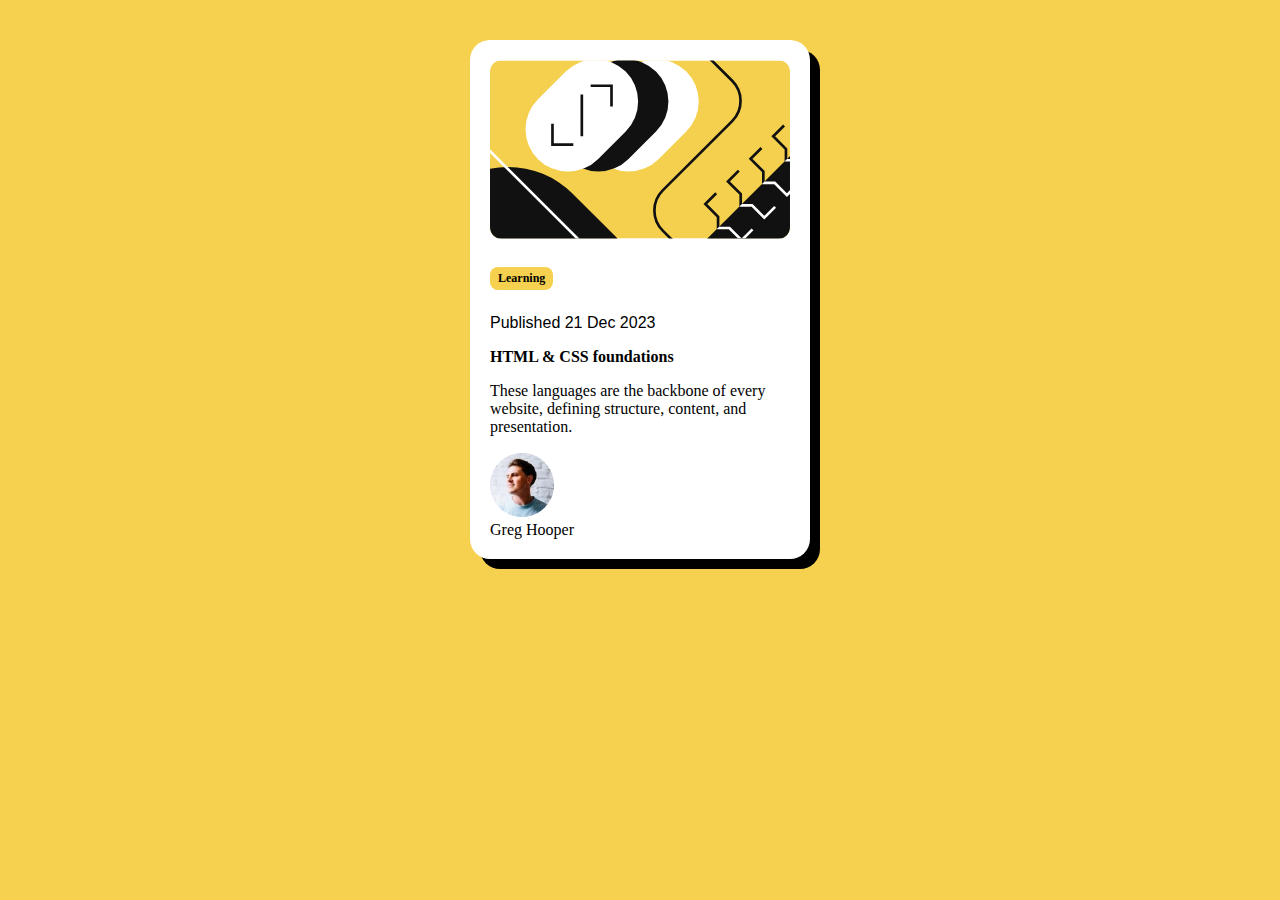
<file: BLOG CARD/index.html>
<!DOCTYPE html>
<html lang="en">
<head>
  <meta charset="UTF-8">
  <meta name="viewport" content="width=device-width, initial-scale=1.0">
  <title>Styled Card</title>
  <link rel="stylesheet" href="style.css">
</head>
<body>
  <div class="card">
    <img src="images/illustration-article.svg" id="img">
    <p id="learning">Learning</p>
    <p id="publish">Published 21 Dec 2023</p>
    <p id="longtext">HTML & CSS foundations</p>
    <p id="desc">These languages are the backbone of every website, defining structure, content, and presentation.</p>
    <img src="images/image-avatar.webp" alt="" id="icon">
    <div class="author">Greg Hooper</div>
  </div>
</body>
</html>
</file>
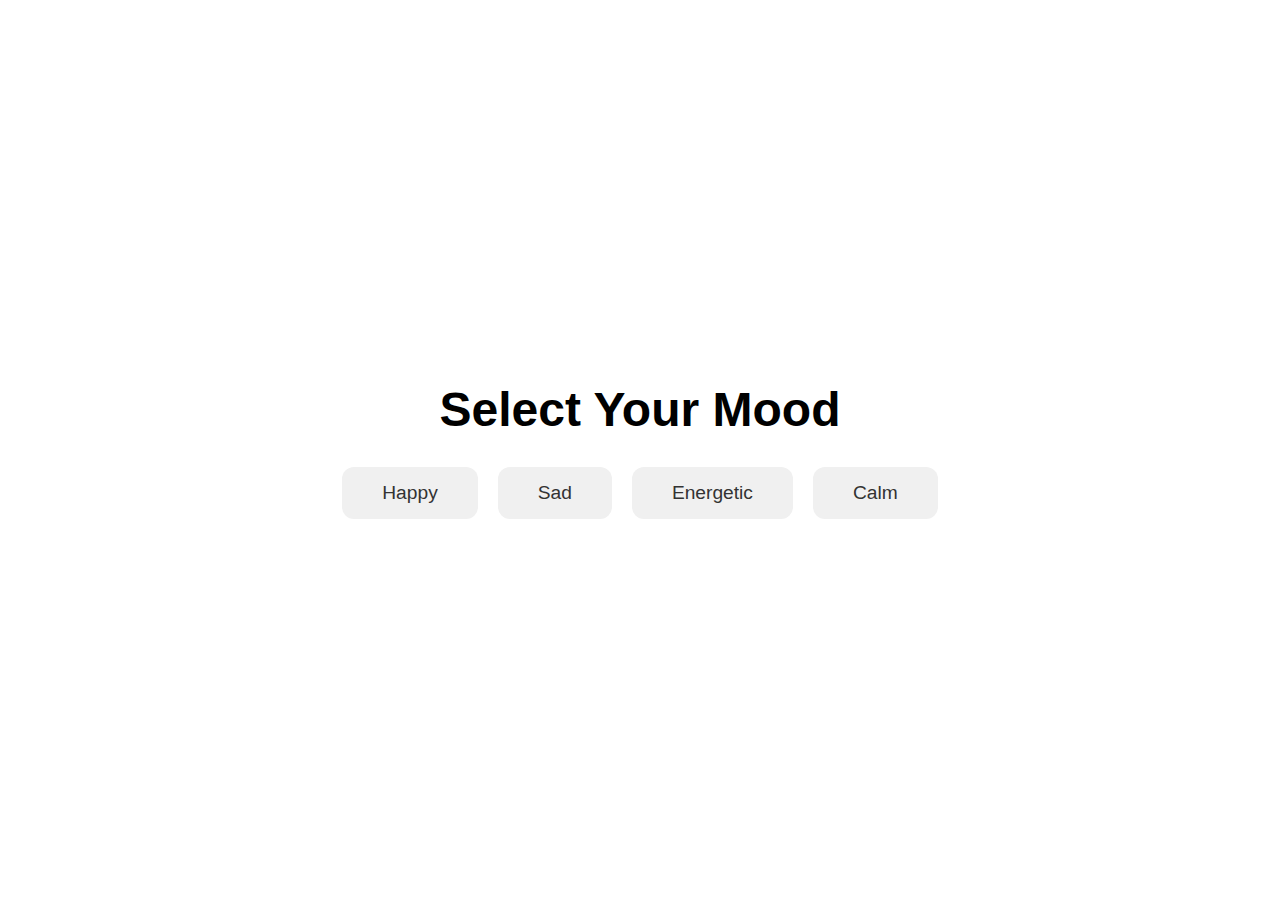
<file: fun webisite no level for this/index.html>
<!DOCTYPE html>
<html lang="en">
<head>
  <meta charset="UTF-8">
  <meta name="viewport" content="width=device-width, initial-scale=1">
  <title>Mood Customizer</title>
  <link rel="stylesheet" href="styles.css">
</head>
<body>
  <div class="container">
    <h1>Select Your Mood</h1>
    <div class="mood-buttons">
      <button class="mood-btn" id="happy-btn">Happy</button>
      <button class="mood-btn" id="sad-btn">Sad</button>
      <button class="mood-btn" id="energetic-btn">Energetic</button>
      <button class="mood-btn" id="calm-btn">Calm</button>
    </div>
  </div>
  <script src="script.js"></script>
</body>
</html>
</file>
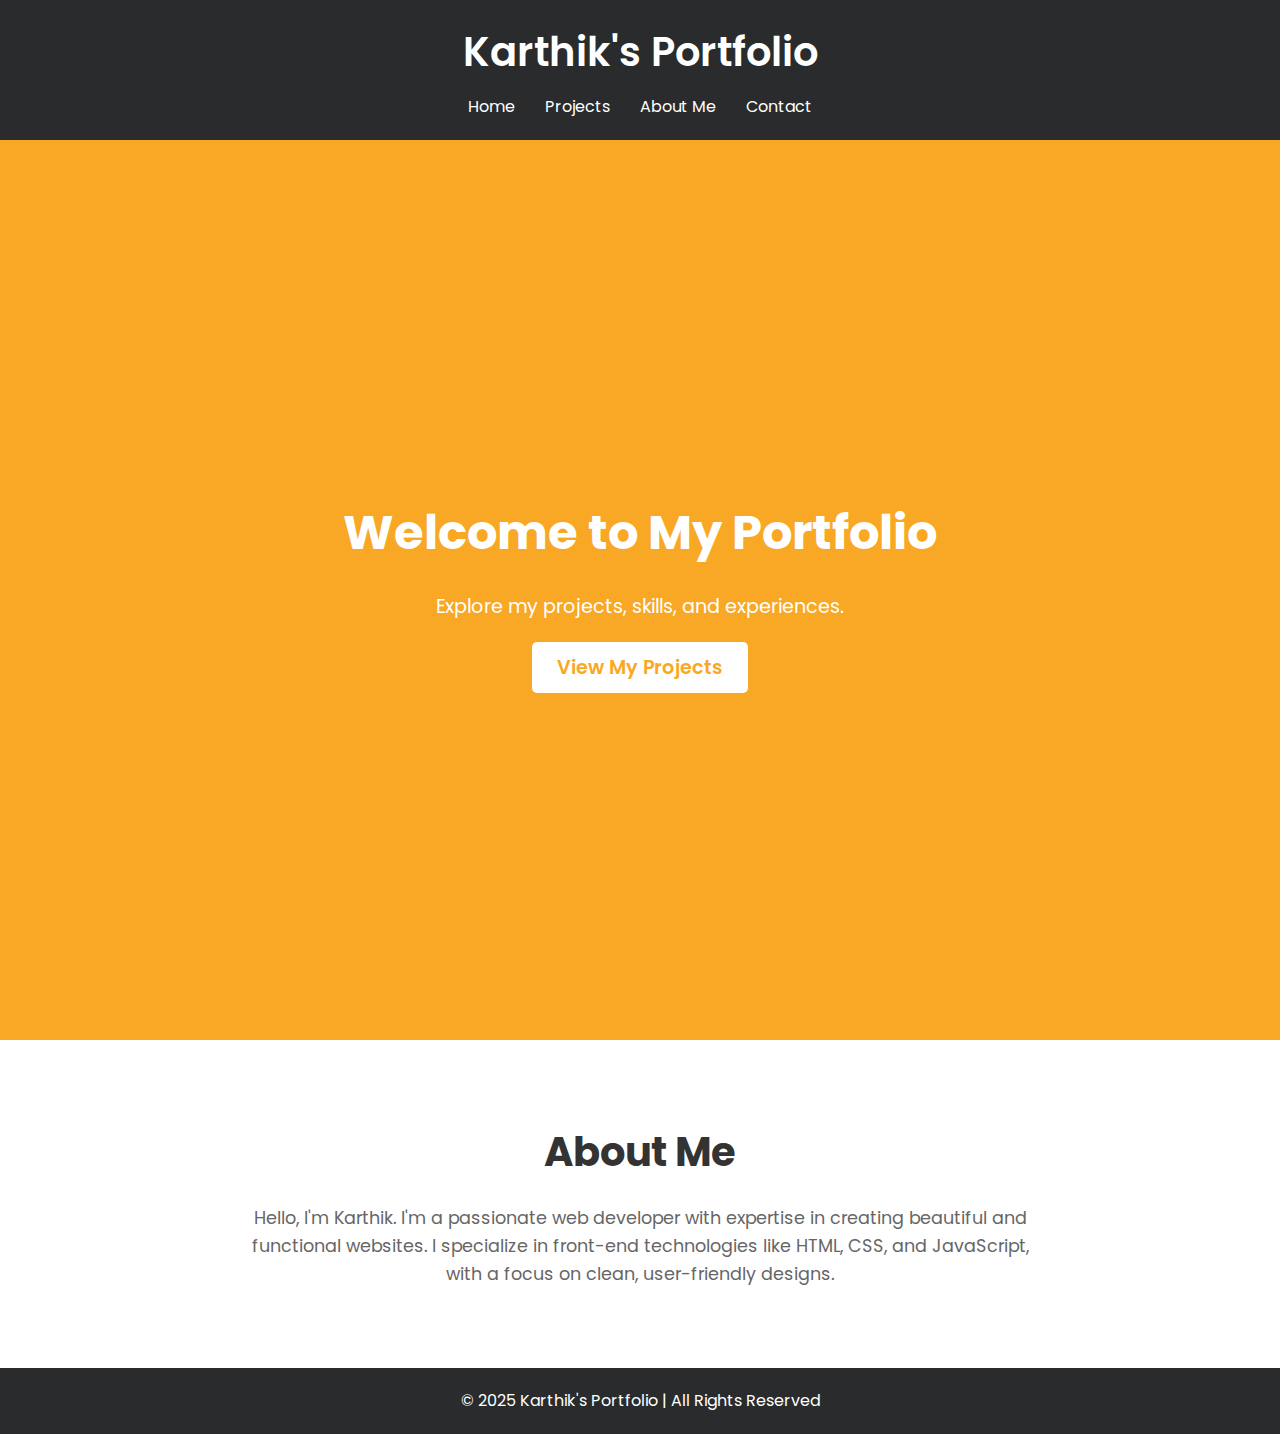
<file: portfolio webiste level -2/index.html>
<!DOCTYPE html>
<html lang="en">
<head>
    <meta charset="UTF-8">
    <meta name="viewport" content="width=device-width, initial-scale=1.0">
    <title>Welcome to My Portfolio</title>
    <link href="https://fonts.googleapis.com/css2?family=Poppins:wght@300;400;600&display=swap" rel="stylesheet">
    <link rel="stylesheet" href="styles.css">
</head>
<body>
    <header>
        <nav>
            <a href="index.html" class="logo">Karthik's Portfolio</a>
            <ul>
                <li><a href="index.html">Home</a></li>
                <li><a href="projects.html">Projects</a></li>
                <li><a href="about.html">About Me</a></li>
                <li><a href="contact.html">Contact</a></li>
            </ul>
        </nav>
    </header>

    <section class="hero">
        <div class="hero-text">
            <h1>Welcome to My Portfolio</h1>
            <p>Explore my projects, skills, and experiences.</p>
            <a href="projects.html" class="cta-btn">View My Projects</a>
        </div>
    </section>

    <section class="about">
        <div class="container">
            <h2>About Me</h2>
            <p>Hello, I'm Karthik. I'm a passionate web developer with expertise in creating beautiful and functional websites. I specialize in front-end technologies like HTML, CSS, and JavaScript, with a focus on clean, user-friendly designs.</p>
        </div>
    </section>

    <footer>
        <p>&copy; 2025 Karthik's Portfolio | All Rights Reserved</p>
    </footer>

    <script src="script.js"></script>
</body>
</html>
</file>
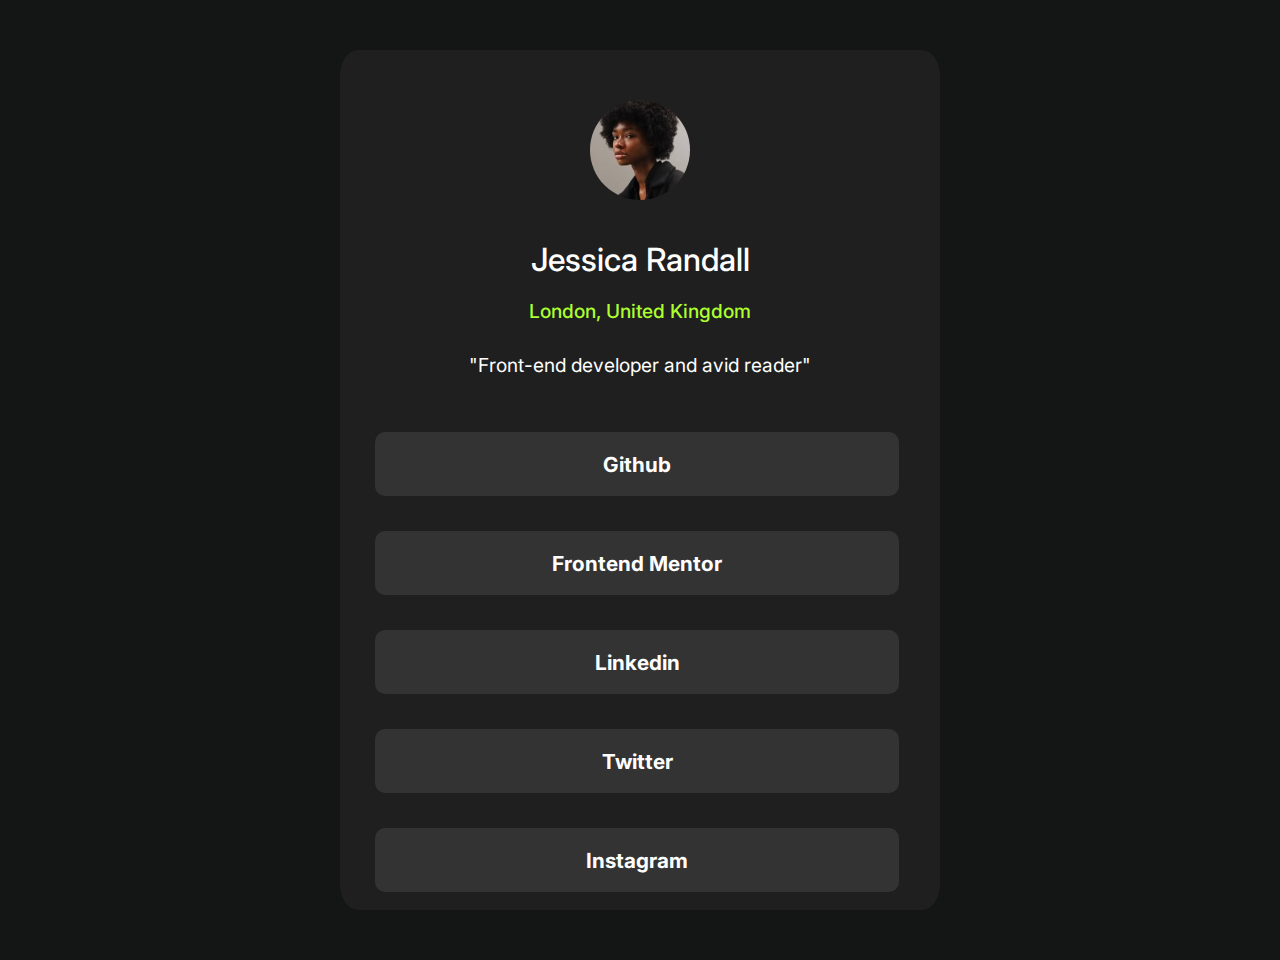
<file: social links profile/index.html>
<!DOCTYPE html>
<html lang="en">
<head>
    <meta charset="UTF-8">
    <meta name="viewport" content="width=device-width, initial-scale=1.0">
    <title>SOCIAL LINKS</title>
    <link rel="preconnect" href="https://fonts.googleapis.com">
<link rel="preconnect" href="https://fonts.gstatic.com" crossorigin>
<link href="https://fonts.googleapis.com/css2?family=Inter:ital,opsz,wght@0,14..32,100..900;1,14..32,100..900&display=swap" rel="stylesheet">
    <link rel="stylesheet" href="style.css">
</head>
<body>
    <div class="card">
        <img src="avatar-jessica.jpeg" alt="" class="image">
        <div class="bigname">Jessica Randall</div>
        <div class="green">London, United Kingdom</div>
        <div class="info">"Front-end developer and avid reader"</div>
        <div class="social">
            <a class="links">Github</a>
            <a class="links">Frontend Mentor</a>
            <a class="links">Linkedin</a>
            <a class="links">Twitter</a>
            <a class="links">Instagram</a>
    </div>
    </div>
    
</body>
</html>
</file>
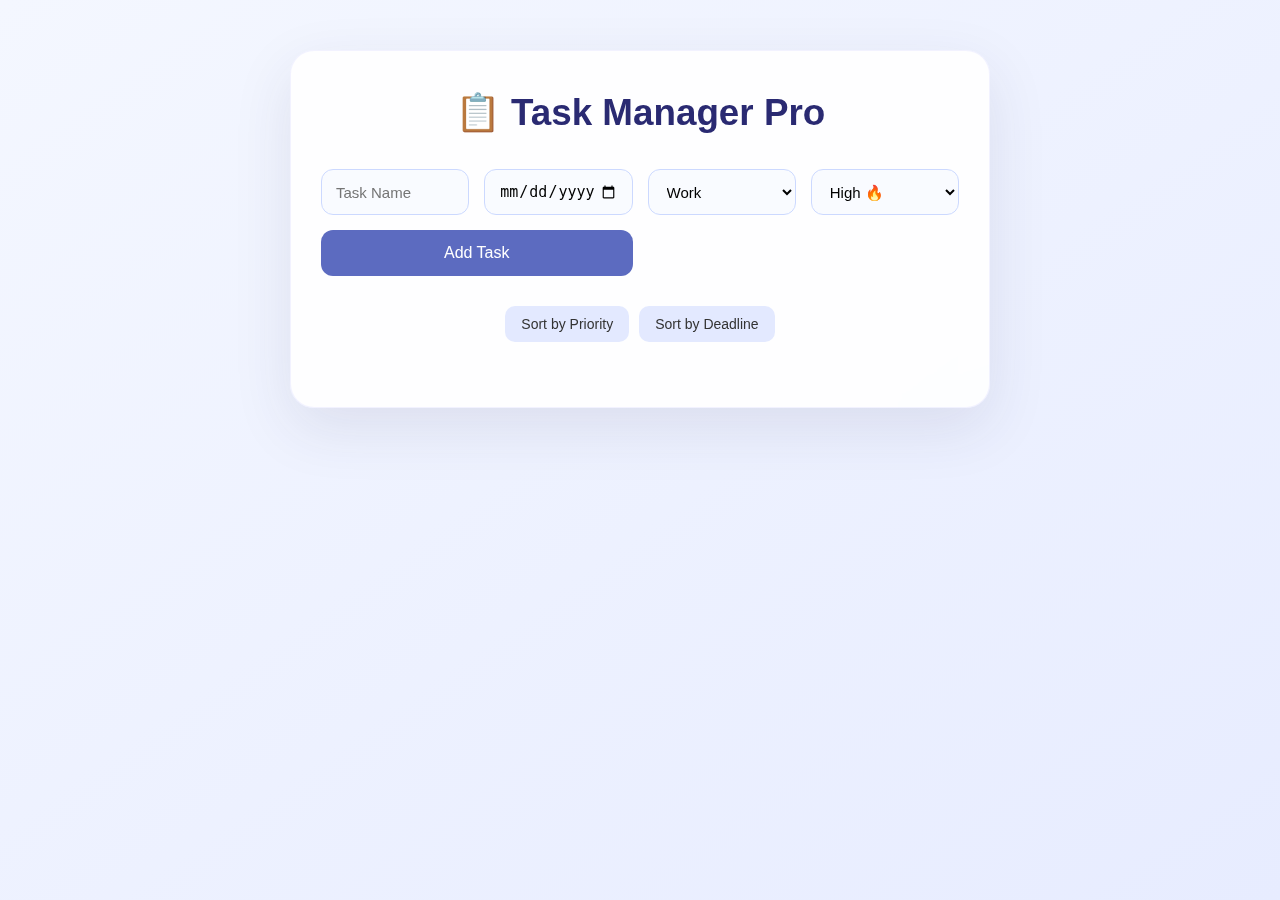
<file: task manager project level-1/index.html>
<!DOCTYPE html>
<html lang="en">
<head>
  <meta charset="UTF-8" />
  <meta name="viewport" content="width=device-width, initial-scale=1.0"/>
  <title>Task Manager Pro</title>
  <link rel="stylesheet" href="styles.css" />
</head>
<body>
  <div class="container">
    <h1>📋 Task Manager Pro</h1>

    <form class="add-task" id="task-form">
      <input type="text" id="task-name" placeholder="Task Name" required />
      <input type="date" id="task-deadline" required />
      <select id="task-category">
        <option value="Work">Work</option>
        <option value="Study">Study</option>
        <option value="Personal">Personal</option>
      </select>
      <select id="task-priority">
        <option value="High">High 🔥</option>
        <option value="Medium">Medium ⏳</option>
        <option value="Low">Low 🌱</option>
      </select>
      <button type="submit" id="add-task-btn">Add Task</button>
    </form>

    <div class="sort-options">
      <button onclick="sortBy('priority')">Sort by Priority</button>
      <button onclick="sortBy('deadline')">Sort by Deadline</button>
    </div>

    <div id="task-list"></div>
  </div>

  <script src="script.js"></script>
</body>
</html>
</file>
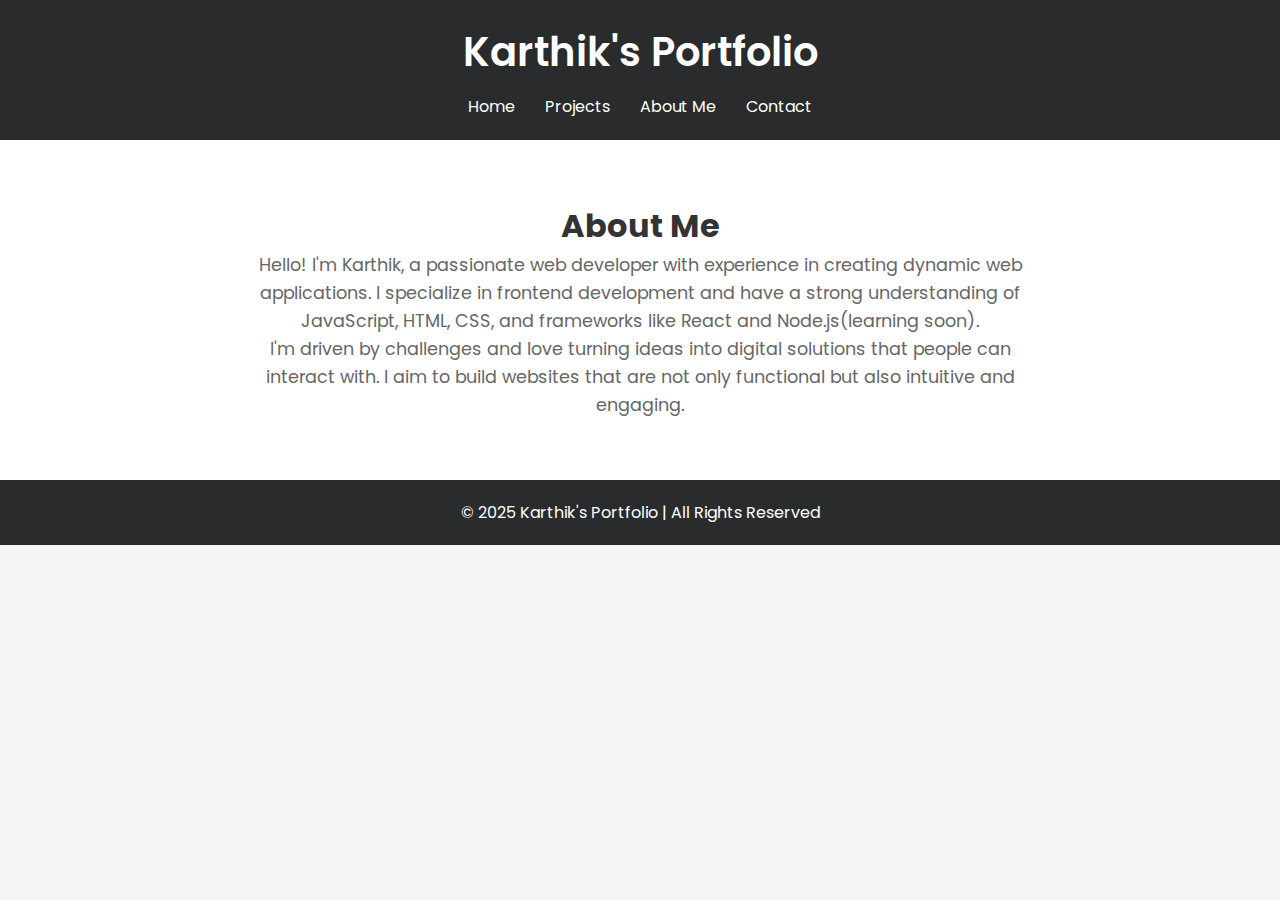
<file: portfolio webiste level -2/about.html>
<!DOCTYPE html>
<html lang="en">
<head>
    <meta charset="UTF-8">
    <meta name="viewport" content="width=device-width, initial-scale=1.0">
    <title>About Me</title>
    <link href="https://fonts.googleapis.com/css2?family=Poppins:wght@300;400;600&display=swap" rel="stylesheet">
    <link rel="stylesheet" href="styles.css">
</head>
<body>
    <header>
        <nav>
            <a href="index.html" class="logo">Karthik's Portfolio</a>
            <ul>
                <li><a href="index.html">Home</a></li>
                <li><a href="projects.html">Projects</a></li>
                <li><a href="about.html">About Me</a></li>
                <li><a href="contact.html">Contact</a></li>
            </ul>
        </nav>
    </header>

    <section class="about">
        <h1>About Me</h1>
        <p>Hello! I'm Karthik, a passionate web developer with experience in creating dynamic web applications. I specialize in frontend development and have a strong understanding of JavaScript, HTML, CSS, and frameworks like React and Node.js(learning soon).</p>
        <p>I'm driven by challenges and love turning ideas into digital solutions that people can interact with. I aim to build websites that are not only functional but also intuitive and engaging.</p>
    </section>

    <footer>
        <p>&copy; 2025 Karthik's Portfolio | All Rights Reserved</p>
    </footer>

    <script src="script.js"></script>
</body>
</html>
</file>
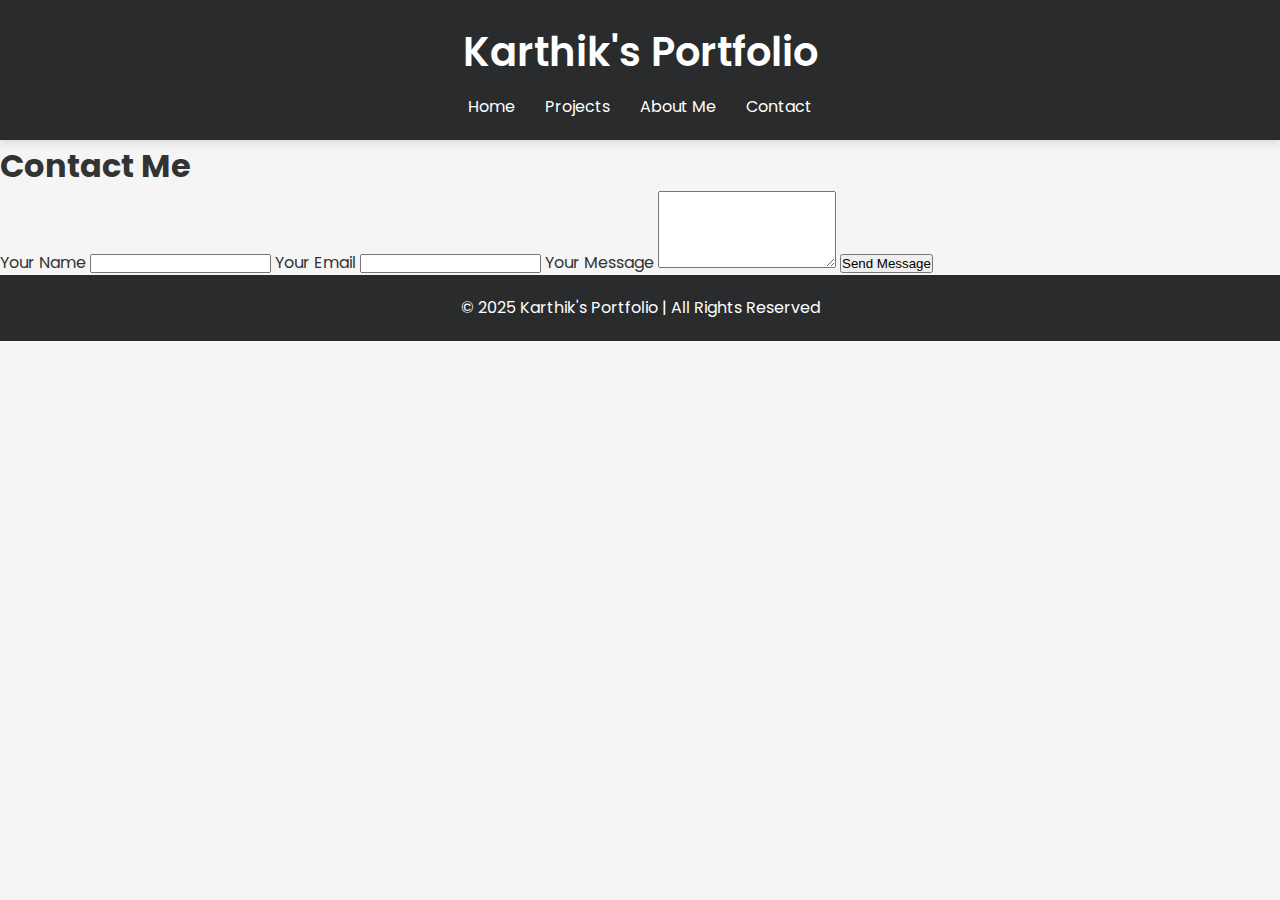
<file: portfolio webiste level -2/contact.html>
<!DOCTYPE html>
<html lang="en">
<head>
    <meta charset="UTF-8">
    <meta name="viewport" content="width=device-width, initial-scale=1.0">
    <title>Contact Me</title>
    <link href="https://fonts.googleapis.com/css2?family=Poppins:wght@300;400;600&display=swap" rel="stylesheet">
    <link rel="stylesheet" href="styles.css">
</head>
<body>
    <header>
        <nav>
            <a href="index.html" class="logo">Karthik's Portfolio</a>
            <ul>
                <li><a href="index.html">Home</a></li>
                <li><a href="projects.html">Projects</a></li>
                <li><a href="about.html">About Me</a></li>
                <li><a href="contact.html">Contact</a></li>
            </ul>
        </nav>
    </header>

    <section class="contact">
        <h1>Contact Me</h1>
        <form id="contact-form">
            <label for="name">Your Name</label>
            <input type="text" id="name" name="name" required>

            <label for="email">Your Email</label>
            <input type="email" id="email" name="email" required>

            <label for="message">Your Message</label>
            <textarea id="message" name="message" rows="5" required></textarea>

            <button type="submit">Send Message</button>
        </form>
    </section>

    <footer>
        <p>&copy; 2025 Karthik's Portfolio | All Rights Reserved</p>
    </footer>

    <script src="script.js"></script>
</body>
</html>
</file>
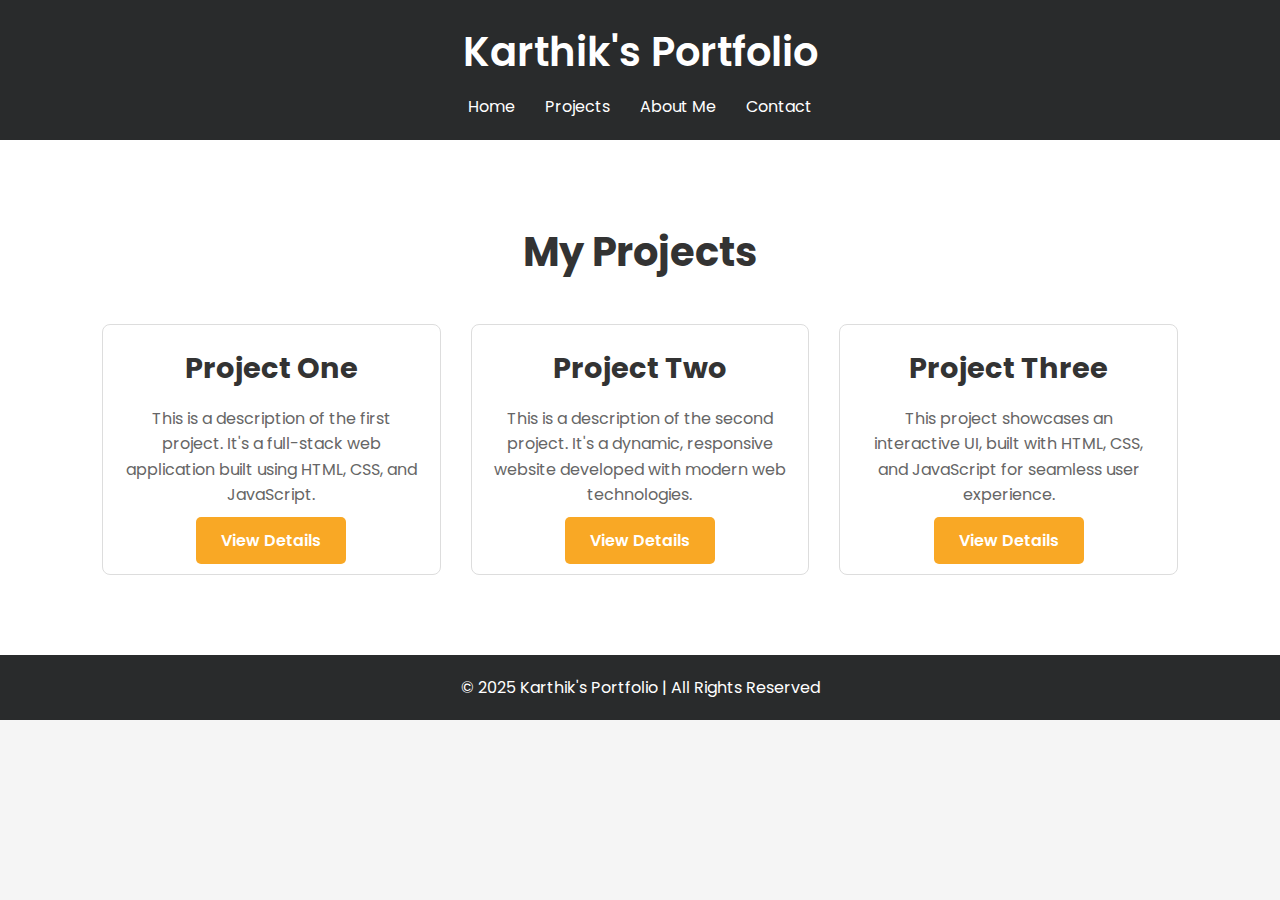
<file: portfolio webiste level -2/projects.html>
<!DOCTYPE html>
<html lang="en">
<head>
    <meta charset="UTF-8">
    <meta name="viewport" content="width=device-width, initial-scale=1.0">
    <title>My Projects - Karthik's Portfolio</title>
    <link href="https://fonts.googleapis.com/css2?family=Poppins:wght@300;400;600&display=swap" rel="stylesheet">
    <link rel="stylesheet" href="styles.css">
</head>
<body>
    <header>
        <nav>
            <a href="index.html" class="logo">Karthik's Portfolio</a>
            <ul>
                <li><a href="index.html">Home</a></li>
                <li><a href="projects.html">Projects</a></li>
                <li><a href="about.html">About Me</a></li>
                <li><a href="contact.html">Contact</a></li>
            </ul>
        </nav>
    </header>

    <section class="projects">
        <div class="container">
            <h2>My Projects</h2>
            <div class="project-grid">
                <div class="project-item">
                    <h3>Project One</h3>
                    <p>This is a description of the first project. It's a full-stack web application built using HTML, CSS, and JavaScript.</p>
                    <a href="project-details.html" class="btn">View Details</a>
                </div>
                <div class="project-item">
                    <h3>Project Two</h3>
                    <p>This is a description of the second project. It's a dynamic, responsive website developed with modern web technologies.</p>
                    <a href="project-details.html" class="btn">View Details</a>
                </div>
                <div class="project-item">
                    <h3>Project Three</h3>
                    <p>This project showcases an interactive UI, built with HTML, CSS, and JavaScript for seamless user experience.</p>
                    <a href="project-details.html" class="btn">View Details</a>
                </div>
            </div>
        </div>
    </section>

    <footer>
        <p>&copy; 2025 Karthik's Portfolio | All Rights Reserved</p>
    </footer>

    <script src="script.js"></script>
</body>
</html>
</file>
<file: BLOG CARD/style.css>
body{
    background-color:#f5d14f;
}
.card {
    background-color: white;
    border-radius: 20px;
    padding: 20px;
    box-shadow: 10px 10px 0 rgba(0, 0, 0, 1);
    width: 300px;
    margin: 40px auto;
}

#img {
    width: 100%;
    height: auto;
    display: block;
    border-radius: 12px;
    margin-bottom: 16px;
}
#learning {
    background-color: #f5d14f;
    font-weight: bold;
    display: inline-block;
    padding: 4px 8px;
    border-radius: 8px;
    font-size: 12px;
    margin-bottom: 8px;
  }
  #publish{
    font-family: Verdana, Geneva, Tahoma, sans-serif;
    font-size: medium;
  }
  #longtext{
    display: inline;
    font-weight: bolder;
  }
</file>
<file: fun webisite no level for this/styles.css>
* {
    margin: 0;
    padding: 0;
    box-sizing: border-box;
  }
  
  body {
    font-family: 'Segoe UI', sans-serif;
    display: flex;
    justify-content: center;
    align-items: center;
    height: 100vh;
    transition: background 0.5s ease, color 0.5s ease;
  }
  
  .container {
    text-align: center;
  }
  
  h1 {
    font-size: 3rem;
    margin-bottom: 30px;
  }
  
  .mood-buttons {
    display: flex;
    justify-content: center;
    gap: 20px;
    flex-wrap: wrap;
  }
  
  .mood-btn {
    padding: 15px 40px;
    font-size: 1.2rem;
    border: none;
    border-radius: 12px;
    background-color: #f0f0f0;
    color: #333;
    cursor: pointer;
    transition: transform 0.3s ease, background-color 0.3s ease;
  }
  
  .mood-btn:hover {
    transform: scale(1.05);
    background-color: #ddd;
  }
  
  body.happy {
    background-color: #fff176;
    color: #f57c00;
  }
  
  body.sad {
    background-color: #90a4ae;
    color: #263238;
  }
  
  body.energetic {
    background-color: #ff5722;
    color: #ffffff;
  }
  
  body.calm {
    background-color: #b2dfdb;
    color: #004d40;
  }
</file>
<file: social links profile/style.css>
body{
    background-color: #141515;
}
.card{
    background-color: #1f1f1f;
    height: 760px;
    width: 500px;
    padding: 50px;
    margin: 50px auto;
    border-radius: 3%;

}
.image{
    width: 100px; 
    height: 100px;
    object-fit: cover; 
    border-radius: 50%;
    display: block;
    margin: 0 auto;
}
.bigname{
    font-size: 200%;
    font-family: 'Inter', sans-serif;
    font-weight: 500;
    color: white;
    text-align: center;
    margin-top: 30px;
    padding: 10px;
}
.green{
    font-size: 120%;
    text-align: center;
    margin-top: 10px;
    color: greenyellow;
    font-family: 'Inter', sans-serif;
    font-weight: 500;
}
.info{
    font-size: 120%;
    text-align: center;
    margin-top: 10px;
    font-family: 'Inter', sans-serif;
    font-weight: 400;
    color: white;
    padding: 20px;
}
.social{
    padding: 35px;
    display: flex;
    flex-direction: column;
    gap: 35px;
}
.links {
    background-color: hsl(0, 0%, 20%);             
    height: 40px;                       
    width: 500px;                       
    color: white;                       
    padding: 12px;                      
    border-radius: 10px;                
    font-weight: 700;                   
    text-align: center;                 
    display: flex;                      
    justify-content: center;            
    align-items: center;                 
    margin-right: 20px;                
    margin-left: -50px;                 
    font-size: 130%;                  
    font-family: 'Inter', sans-serif;   
  }
</file>
<file: task manager project level-1/styles.css>
* {
    margin: 0;
    padding: 0;
    box-sizing: border-box;
  }
  
  body {
    font-family: 'Inter', 'Segoe UI', sans-serif;
    background: linear-gradient(145deg, #f4f7ff, #e7ecff);
    color: #333;
    display: flex;
    justify-content: center;
    align-items: start;
    padding: 50px 20px;
    min-height: 100vh;
  }
  
  .container {
    width: 100%;
    max-width: 700px;
    background: rgba(255, 255, 255, 0.9);
    border-radius: 24px;
    padding: 40px 30px;
    box-shadow: 0 20px 60px rgba(50, 50, 93, 0.1);
    backdrop-filter: blur(12px);
    border: 1px solid rgba(230, 230, 255, 0.5);
    transition: all 0.4s ease;
  }
  
  .container:hover {
    box-shadow: 0 25px 80px rgba(50, 50, 93, 0.15);
  }
  
  h1 {
    font-size: 2.3rem;
    font-weight: 600;
    text-align: center;
    color: #2a2a72;
    margin-bottom: 35px;
  }
  
  .add-task {
    display: grid;
    grid-template-columns: repeat(auto-fit, minmax(120px, 1fr));
    gap: 15px;
    margin-bottom: 30px;
  }
  
  .add-task input,
  .add-task select {
    font-size: 15px;
    padding: 12px 14px;
    border: 1px solid #ccd9ff;
    border-radius: 12px;
    background: #f9fbff;
    transition: border-color 0.2s ease;
  }
  
  .add-task input:focus,
  .add-task select:focus {
    outline: none;
    border-color: #5c6bc0;
  }
  
  #add-task-btn {
    grid-column: span 2;
    padding: 14px;
    font-size: 16px;
    background: #5c6bc0;
    color: #fff;
    border: none;
    border-radius: 12px;
    cursor: pointer;
    transition: background 0.3s ease;
  }
  
  #add-task-btn:hover {
    background: #3949ab;
  }
  
  .sort-options {
    display: flex;
    gap: 10px;
    margin-bottom: 25px;
    flex-wrap: wrap;
    justify-content: center;
  }
  
  .sort-options button {
    padding: 10px 16px;
    background: #e3e9ff;
    border: none;
    border-radius: 10px;
    color: #333;
    font-size: 14px;
    font-weight: 500;
    cursor: pointer;
    transition: all 0.3s ease;
  }
  
  .sort-options button:hover {
    background: #5c6bc0;
    color: white;
  }
  
  #task-list {
    display: flex;
    flex-direction: column;
    gap: 20px;
  }
  
  .task {
    background: #ffffff;
    border-left: 6px solid #5c6bc0;
    border-radius: 16px;
    padding: 18px 20px;
    box-shadow: 0 6px 18px rgba(0,0,0,0.04);
    display: flex;
    flex-wrap: wrap;
    align-items: center;
    justify-content: space-between;
    transition: transform 0.2s ease;
  }
  
  .task:hover {
    transform: translateY(-2px);
  }
  
  .task span {
    flex: 1 1 20%;
    font-size: 14.5px;
    color: #444;
    margin-bottom: 4px;
  }
  
  .task button {
    background-color: #ef5350;
    color: white;
    padding: 7px 12px;
    font-size: 14px;
    border: none;
    border-radius: 8px;
    cursor: pointer;
    transition: background 0.3s;
  }
  
  .task button:hover {
    background-color: #d32f2f;
  }
  
  .priority-High {
    color: #d32f2f;
    font-weight: 600;
  }
  
  .priority-Medium {
    color: #fbc02d;
    font-weight: 600;
  }
  
  .priority-Low {
    color: #43a047;
    font-weight: 600;
  }
  
  @media (max-width: 600px) {
    .add-task {
      grid-template-columns: 1fr;
    }
  
    .sort-options {
      flex-direction: column;
      gap: 10px;
    }
  
    .task span {
      flex: 1 1 100%;
    }
  
    #add-task-btn {
      grid-column: span 1;
    }
  }
</file>
<file: portfolio webiste level -2/styles.css>
/* Global Reset */
* {
  margin: 0;
  padding: 0;
  box-sizing: border-box;
}

body {
  font-family: 'Poppins', sans-serif;
  background-color: #f5f5f5;
  color: #333;
  line-height: 1.6;
}

/* General Container for All Sections */
.container {
  width: 90%;
  max-width: 1200px;
  margin: 0 auto;
  padding: 20px;
}

/* Header */
header {
  background-color: #292b2c;
  padding: 20px 0;
  text-align: center;
  box-shadow: 0 4px 8px rgba(0, 0, 0, 0.1);
}

header .logo {
  font-size: 2.5rem;
  font-weight: 600;
  color: white;
  text-decoration: none;
  margin-bottom: 10px;
}

nav ul {
  display: flex;
  justify-content: center;
  list-style-type: none;
  padding: 0;
  margin-top: 10px;
}

nav ul li {
  margin: 0 15px;
}

nav a {
  color: white;
  text-decoration: none;
  font-size: 1rem;
  font-weight: 400;
}

nav a:hover {
  border-bottom: 2px solid #f9a825;
}

/* Hero Section */
.hero {
  background-color: #f9a825;
  color: white;
  padding: 100px 20px;
  display: flex;
  justify-content: center;
  align-items: center;
  text-align: center;
  height: 100vh;
}

.hero-text {
  max-width: 800px;
}

.hero h1 {
  font-size: 3rem;
  margin-bottom: 20px;
}

.hero p {
  font-size: 1.2rem;
  margin-bottom: 30px;
}

.cta-btn {
  background-color: white;
  color: #f9a825;
  padding: 12px 25px;
  font-size: 1.2rem;
  text-decoration: none;
  border-radius: 5px;
  font-weight: 600;
  transition: background-color 0.3s ease;
}

.cta-btn:hover {
  background-color: #f57f17;
  color: white;
}

/* About Section */
.about {
  background-color: #fff;
  padding: 60px 20px;
  text-align: center;
}

.about h2 {
  font-size: 2.5rem;
  margin-bottom: 20px;
  color: #333;
}

.about p {
  font-size: 1.1rem;
  max-width: 800px;
  margin: 0 auto;
  color: #666;
  line-height: 1.6;
}

/* Projects Section */
.projects {
  background-color: #fff;
  padding: 60px 20px;
  text-align: center;
}

.projects h2 {
  font-size: 2.5rem;
  margin-bottom: 40px;
  color: #333;
}

.project-grid {
  display: grid;
  grid-template-columns: repeat(auto-fit, minmax(300px, 1fr));
  gap: 30px;
  max-width: 1200px;
  margin: 0 auto;
}

.project-item {
  background-color: #fff;
  border: 1px solid #ddd;
  border-radius: 8px;
  overflow: hidden;
  padding: 20px;
  text-align: center;
  transition: transform 0.3s ease-in-out;
}

.project-item:hover {
  transform: translateY(-10px);
  box-shadow: 0 5px 15px rgba(0, 0, 0, 0.1);
}

.project-item img {
  width: 100%;
  height: 200px;
  object-fit: cover;
  border-radius: 8px;
  margin-bottom: 15px;
}

.project-item h3 {
  font-size: 1.8rem;
  margin-bottom: 15px;
  color: #333;
}

.project-item p {
  font-size: 1rem;
  margin-bottom: 20px;
  color: #666;
}

.btn {
  background-color: #f9a825;
  color: white;
  padding: 12px 25px;
  font-size: 1rem;
  text-decoration: none;
  border-radius: 5px;
  font-weight: 600;
  transition: background-color 0.3s ease;
}

.btn:hover {
  background-color: #f57f17;
}

/* Footer */
footer {
  background-color: #292b2c;
  color: white;
  text-align: center;
  padding: 20px;
  font-size: 1rem;
}

/* Mobile Responsiveness */
@media (max-width: 768px) {
  .hero {
      height: auto;
      padding: 50px 20px;
  }

  .project-grid {
      grid-template-columns: 1fr 1fr;
  }

  .project-item img {
      height: 150px;
  }

  .projects h2 {
      font-size: 2rem;
  }
}

@media (max-width: 480px) {
  .hero h1 {
      font-size: 2.5rem;
  }

  .cta-btn {
      font-size: 1rem;
      padding: 10px 20px;
  }

  .project-grid {
      grid-template-columns: 1fr;
  }

  .project-item img {
      height: 130px;
  }

  .projects h2 {
      font-size: 1.8rem;
  }
}
</file>
